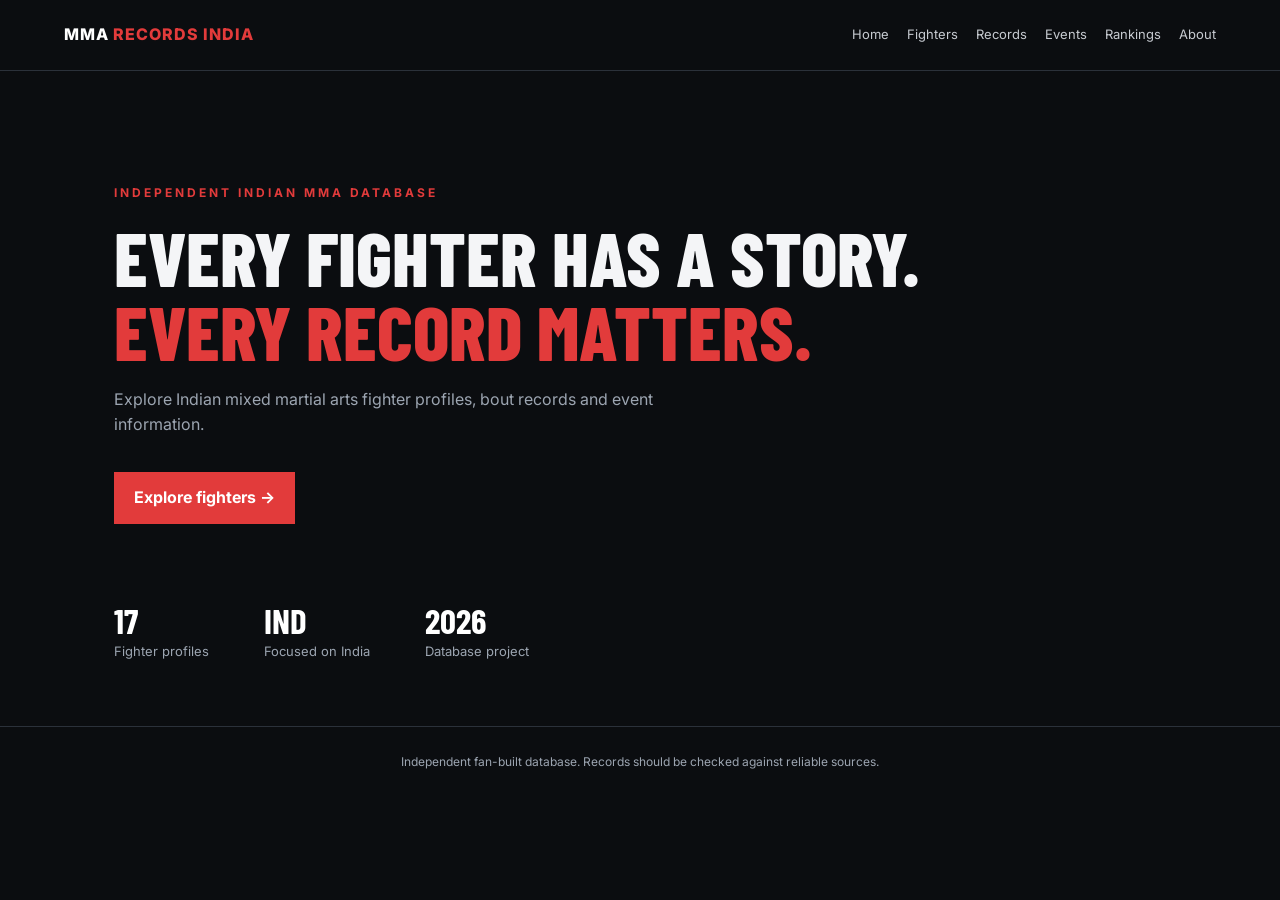
<file: index.html>
<!doctype html><html lang="en"><head><meta charset="utf-8"><meta name="viewport" content="width=device-width,initial-scale=1"><title>MMA Records India | Indian MMA Fighter Database</title>
<meta property="og:site_name" content="MMA Records India">

<script type="application/ld+json">
{
  "@context": "https://schema.org",
  "@type": "WebSite",
  "name": "MMA Records India",
  "alternateName": "MMA Records IND",
  "url": "https://fight-records-india.github.io/Fighter-Records-IND/"
}
</script><link rel="stylesheet" href="assets/style.css"></head><body><header><a class="brand" href="index.html">MMA<span> RECORDS INDIA</span></a><nav><a href="index.html">Home</a><a href="fighters.html">Fighters</a><a href="records.html">Records</a><a href="events.html">Events</a><a href="rankings.html">Rankings</a><a href="about.html">About</a></nav></header><main class="hero"><p class="eyebrow">INDEPENDENT INDIAN MMA DATABASE</p><h1>Every fighter has a story.<br><em>Every record matters.</em></h1><p>Explore Indian mixed martial arts fighter profiles, bout records and event information.</p><a class="cta" href="fighters.html">Explore fighters →</a><section class="stats"><div><strong id="fighter-count">17</strong><span>Fighter profiles</span></div><div><strong>IND</strong><span>Focused on India</span></div><div><strong>2026</strong><span>Database project</span></div></section></main><footer>Independent fan-built database. Records should be checked against reliable sources.</footer></body></html>
</file>
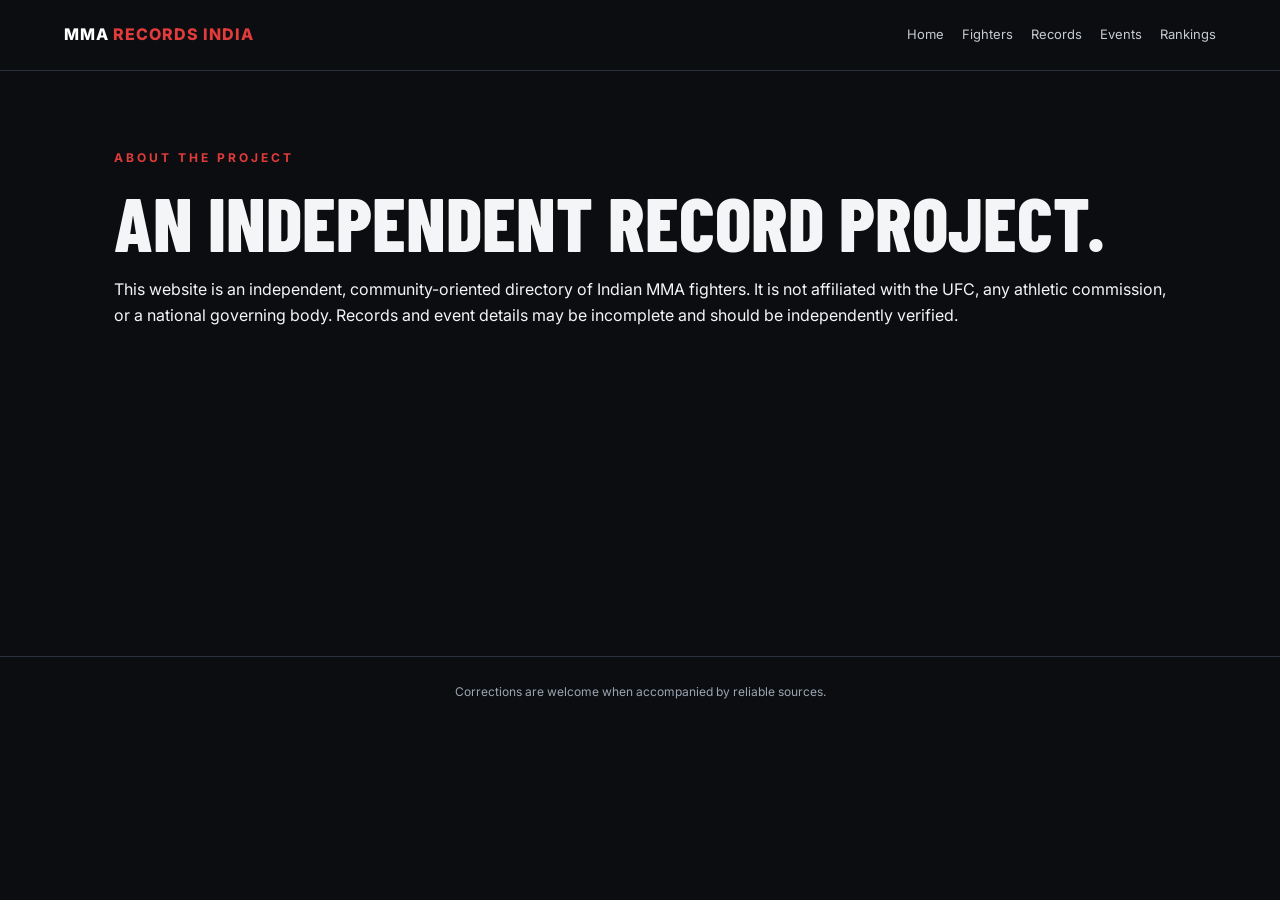
<file: about.html>
<!doctype html><html lang="en"><head><meta charset="utf-8"><meta name="viewport" content="width=device-width,initial-scale=1"><title>About | MMA Records India</title><link rel="stylesheet" href="assets/style.css"></head><body><header><a class="brand" href="index.html">MMA<span> RECORDS INDIA</span></a><nav><a href="index.html">Home</a><a href="fighters.html">Fighters</a><a href="records.html">Records</a><a href="events.html">Events</a><a href="rankings.html">Rankings</a></nav></header><main><p class="eyebrow">ABOUT THE PROJECT</p><h1>An independent record project.</h1><p>This website is an independent, community-oriented directory of Indian MMA fighters. It is not affiliated with the UFC, any athletic commission, or a national governing body. Records and event details may be incomplete and should be independently verified.</p></main><footer>Corrections are welcome when accompanied by reliable sources.</footer></body></html>
</file>
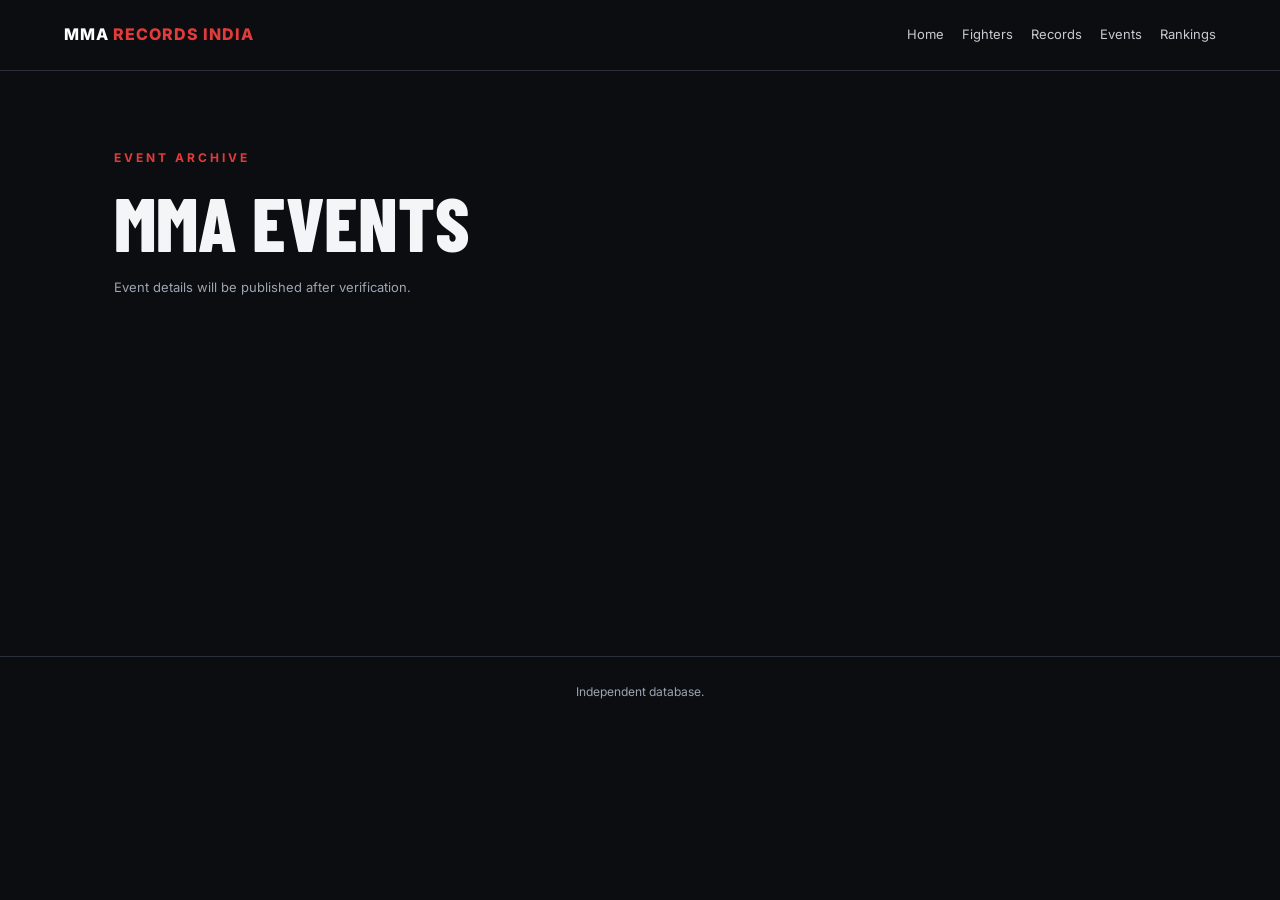
<file: events.html>
<!doctype html><html lang="en"><head><meta charset="utf-8"><meta name="viewport" content="width=device-width,initial-scale=1"><title>Events | MMA Records India</title><link rel="stylesheet" href="assets/style.css"><script defer src="assets/app.js"></script></head><body><header><a class="brand" href="index.html">MMA<span> RECORDS INDIA</span></a><nav><a href="index.html">Home</a><a href="fighters.html">Fighters</a><a href="records.html">Records</a><a href="events.html">Events</a><a href="rankings.html">Rankings</a></nav></header><main><p class="eyebrow">EVENT ARCHIVE</p><h1>MMA Events</h1><div id="event-list"></div><p class="muted">Event details will be published after verification.</p></main><footer>Independent database.</footer></body></html>
</file>
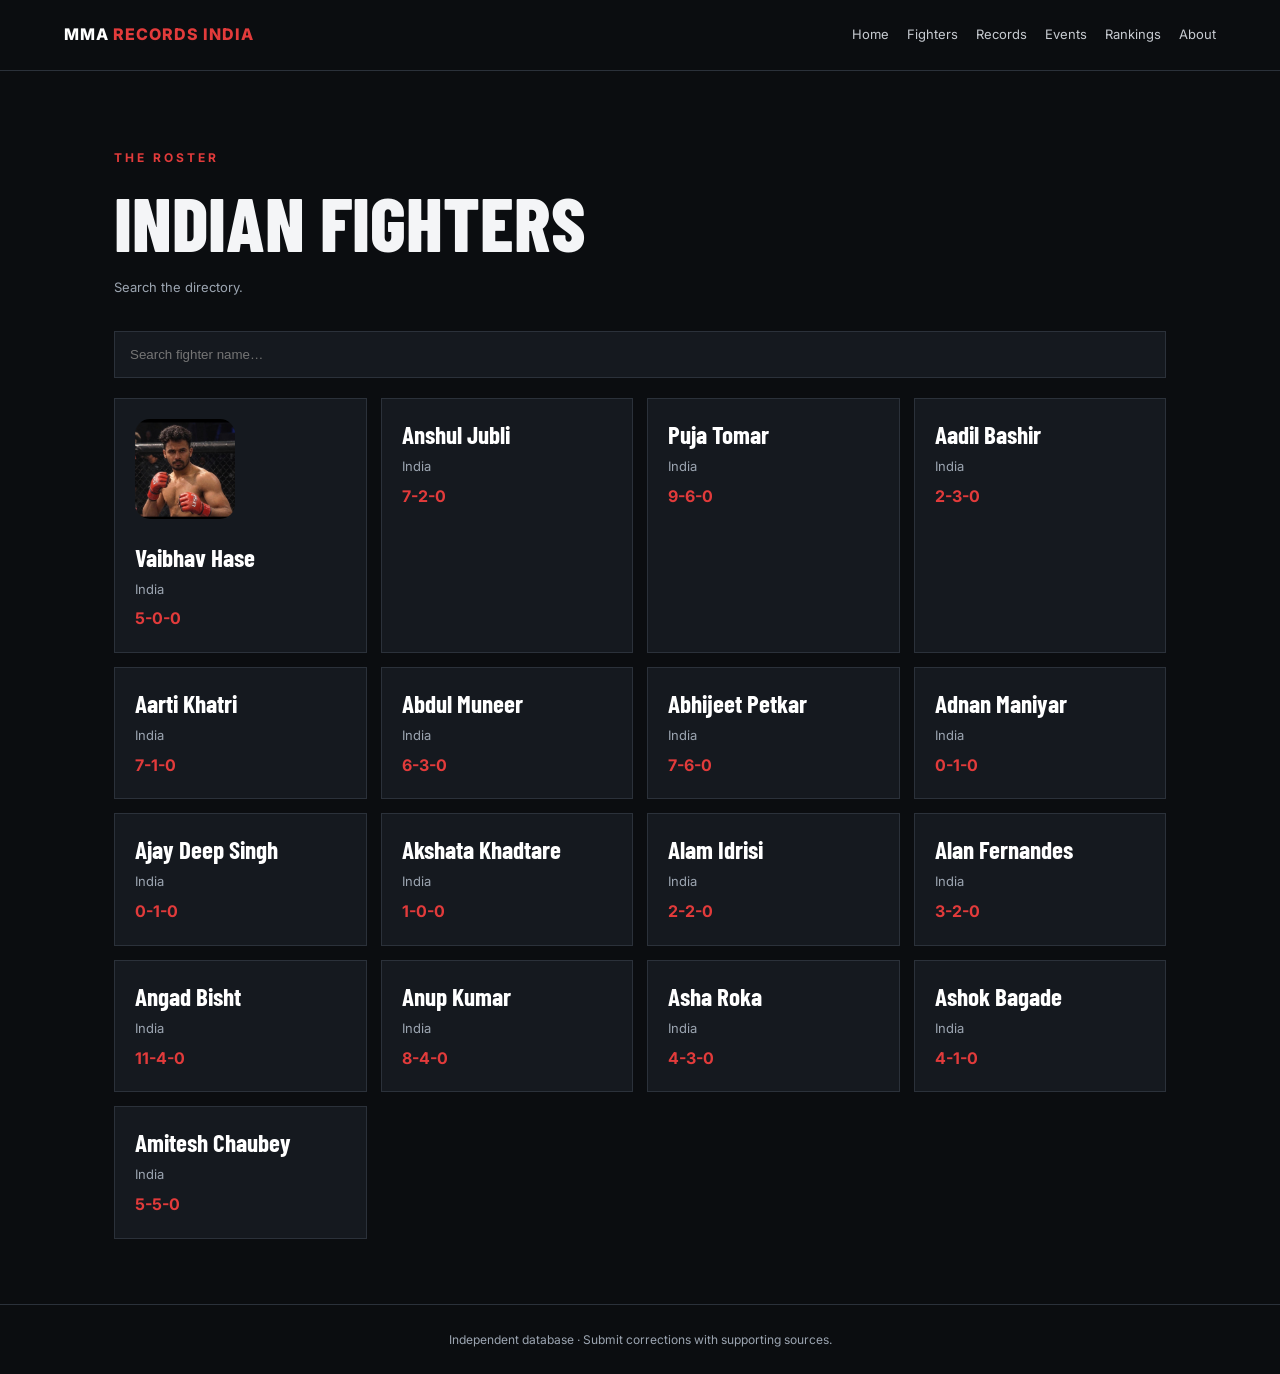
<file: fighters.html>
<!doctype html><html lang="en"><head><meta charset="utf-8"><meta name="viewport" content="width=device-width,initial-scale=1"><title>Fighters | MMA Records India</title><link rel="stylesheet" href="assets/style.css"><script defer src="assets/app.js"></script></head><body><header><a class="brand" href="index.html">MMA<span> RECORDS INDIA</span></a><nav><a href="index.html">Home</a><a href="fighters.html">Fighters</a><a href="records.html">Records</a><a href="events.html">Events</a><a href="rankings.html">Rankings</a><a href="about.html">About</a></nav></header><main><p class="eyebrow">THE ROSTER</p><h1>Indian Fighters</h1><p class="muted">Search the directory.</p><input id="search" class="search" placeholder="Search fighter name…" aria-label="Search fighter"><div id="fighter-list" class="fighter-grid"></div></main><footer>Independent database · Submit corrections with supporting sources.</footer></body></html>
</file>
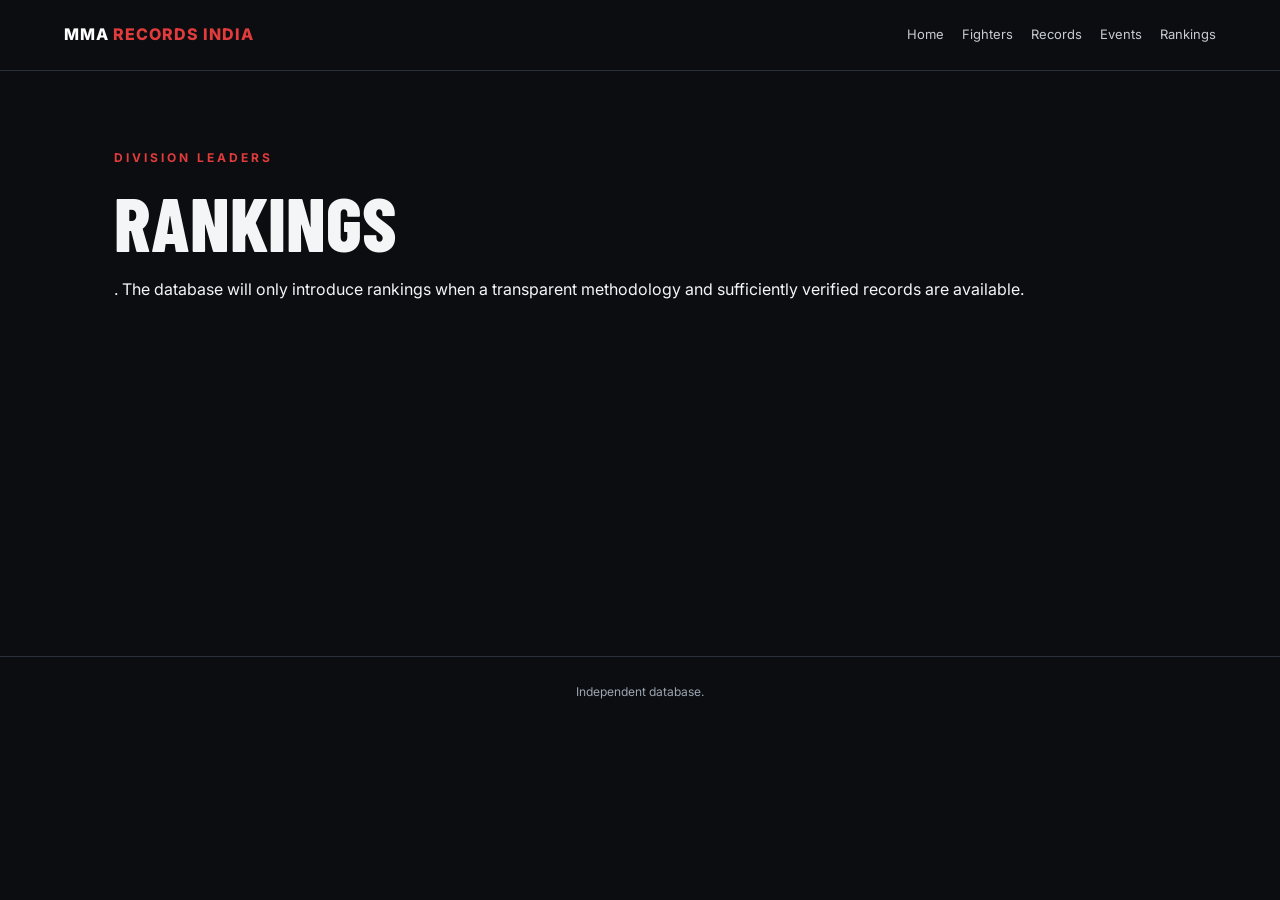
<file: rankings.html>
<!doctype html><html lang="en"><head><meta charset="utf-8"><meta name="viewport" content="width=device-width,initial-scale=1"><title>Rankings | MMA Records India</title><link rel="stylesheet" href="assets/style.css"></head><body><header><a class="brand" href="index.html">MMA<span> RECORDS INDIA</span></a><nav><a href="index.html">Home</a><a href="fighters.html">Fighters</a><a href="records.html">Records</a><a href="events.html">Events</a><a href="rankings.html">Rankings</a></nav></header><main><p class="eyebrow">DIVISION LEADERS</p><h1>Rankings</h1><p>. The database will only introduce rankings when a transparent methodology and sufficiently verified records are available.</p></main><footer>Independent database.</footer></body></html>
</file>
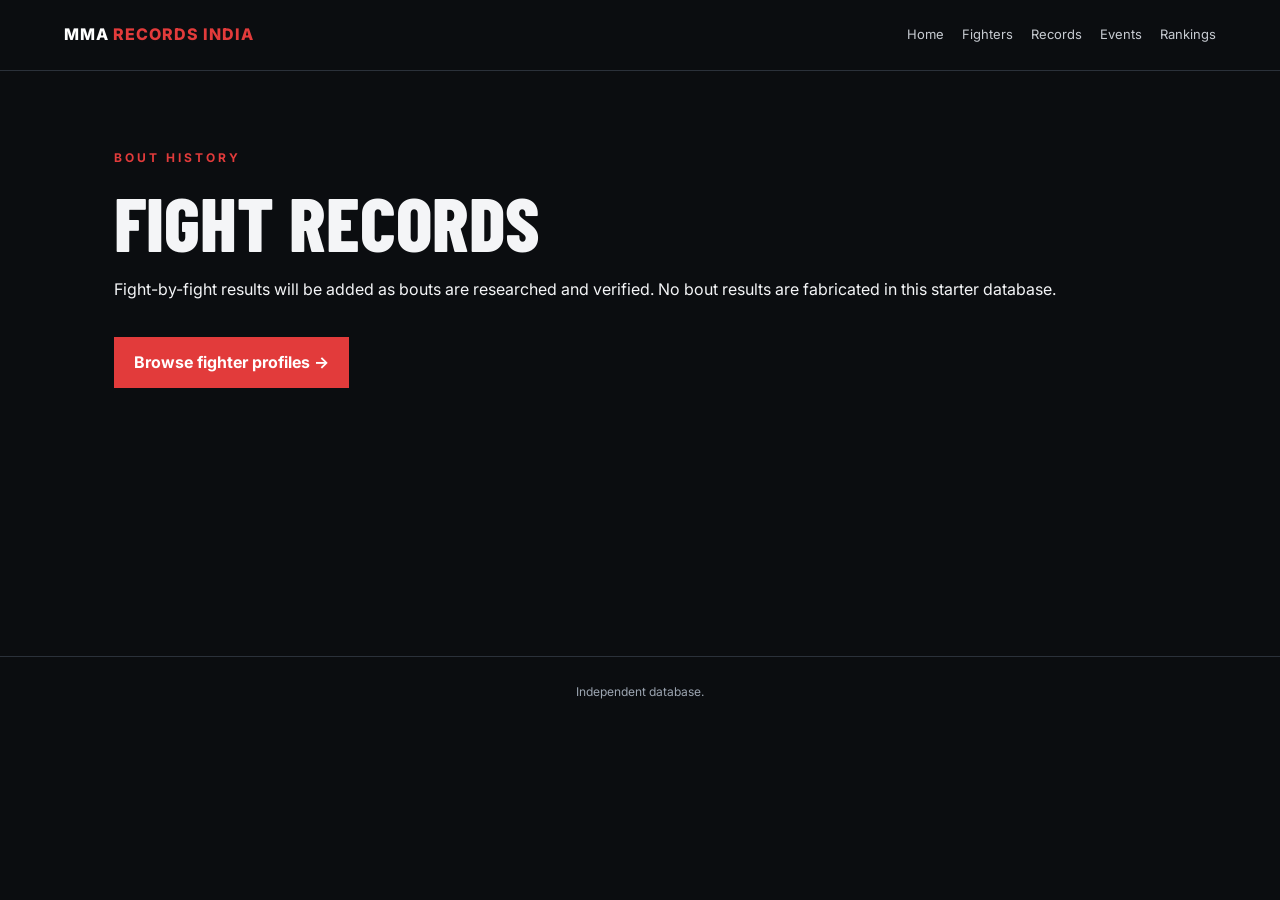
<file: records.html>
<!doctype html><html lang="en"><head><meta charset="utf-8"><meta name="viewport" content="width=device-width,initial-scale=1"><title>Fight Records | MMA Records India</title><link rel="stylesheet" href="assets/style.css"></head><body><header><a class="brand" href="index.html">MMA<span> RECORDS INDIA</span></a><nav><a href="index.html">Home</a><a href="fighters.html">Fighters</a><a href="records.html">Records</a><a href="events.html">Events</a><a href="rankings.html">Rankings</a></nav></header><main><p class="eyebrow">BOUT HISTORY</p><h1>Fight Records</h1><p>Fight-by-fight results will be added as bouts are researched and verified. No bout results are fabricated in this starter database.</p><a class="cta" href="fighters.html">Browse fighter profiles →</a></main><footer>Independent database.</footer></body></html>
</file>
<file: assets/style.css>
@import url('https://fonts.googleapis.com/css2?family=Barlow+Condensed:wght@500;600;700;800&family=Inter:wght@400;500;600;700&display=swap');:root{--bg:#0b0d10;--panel:#15191f;--line:#2b313a;--red:#e23b3b;--muted:#9ca5b1}*{box-sizing:border-box}body{margin:0;background:var(--bg);color:#f4f5f7;font-family:Inter,Arial,sans-serif;line-height:1.6}header{display:flex;justify-content:space-between;align-items:center;gap:20px;padding:22px max(5vw,20px);border-bottom:1px solid var(--line);flex-wrap:wrap}.brand{font-weight:800;letter-spacing:1px;color:white;text-decoration:none}.brand span{color:var(--red)}nav{display:flex;gap:18px;flex-wrap:wrap}nav a{color:#c7cbd1;text-decoration:none;font-size:13px}nav a:hover,a{color:var(--red)}main{max-width:1100px;margin:0 auto;padding:65px 24px;min-height:65vh}.hero{padding-top:100px}.eyebrow{color:var(--red);font-size:12px;font-weight:700;letter-spacing:3px}h1{font:800 clamp(42px,8vw,76px)/.98 'Barlow Condensed',Impact,sans-serif;text-transform:uppercase;margin:18px 0}h1 em{color:var(--red);font-style:normal}.hero>p:not(.eyebrow){color:var(--muted);max-width:560px}.cta{display:inline-block;background:var(--red);color:white;padding:13px 20px;text-decoration:none;font-weight:700;margin-top:18px}.stats{display:flex;gap:55px;margin-top:75px;flex-wrap:wrap}.stats div{display:grid}.stats strong{font:700 35px 'Barlow Condensed';color:white}.stats span,.muted{color:var(--muted);font-size:13px}.search{width:100%;padding:15px;background:var(--panel);border:1px solid var(--line);color:white;margin:20px 0}.fighter-grid{display:grid;grid-template-columns:repeat(auto-fit,minmax(220px,1fr));gap:14px}.fighter-card,.event-card{display:block;background:var(--panel);border:1px solid var(--line);padding:20px;color:white;text-decoration:none}.fighter-card:hover{border-color:var(--red)}.fighter-card h2{font:700 25px 'Barlow Condensed';margin:0}.fighter-card p{color:var(--muted);font-size:13px;margin:7px 0}.record{color:var(--red);font-weight:700}footer{border-top:1px solid var(--line);padding:25px;text-align:center;color:var(--muted);font-size:12px}
</file>
